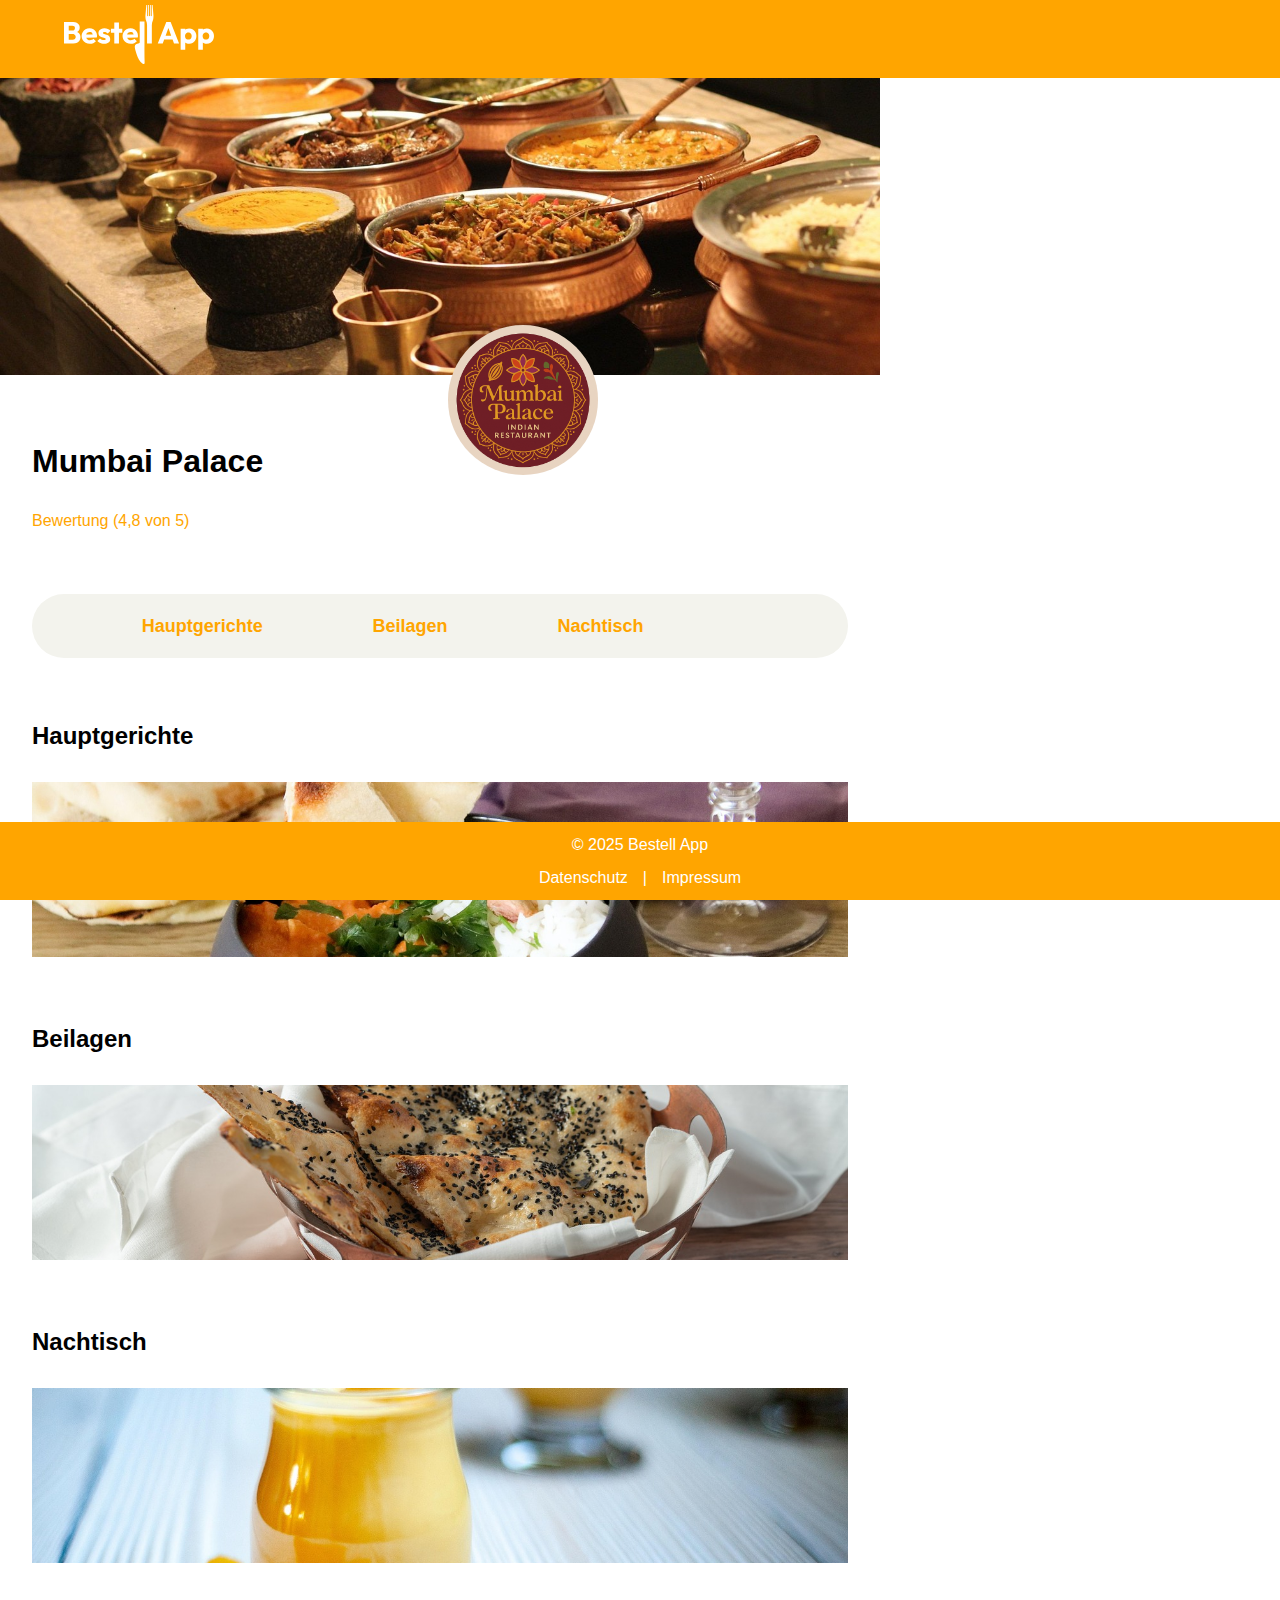
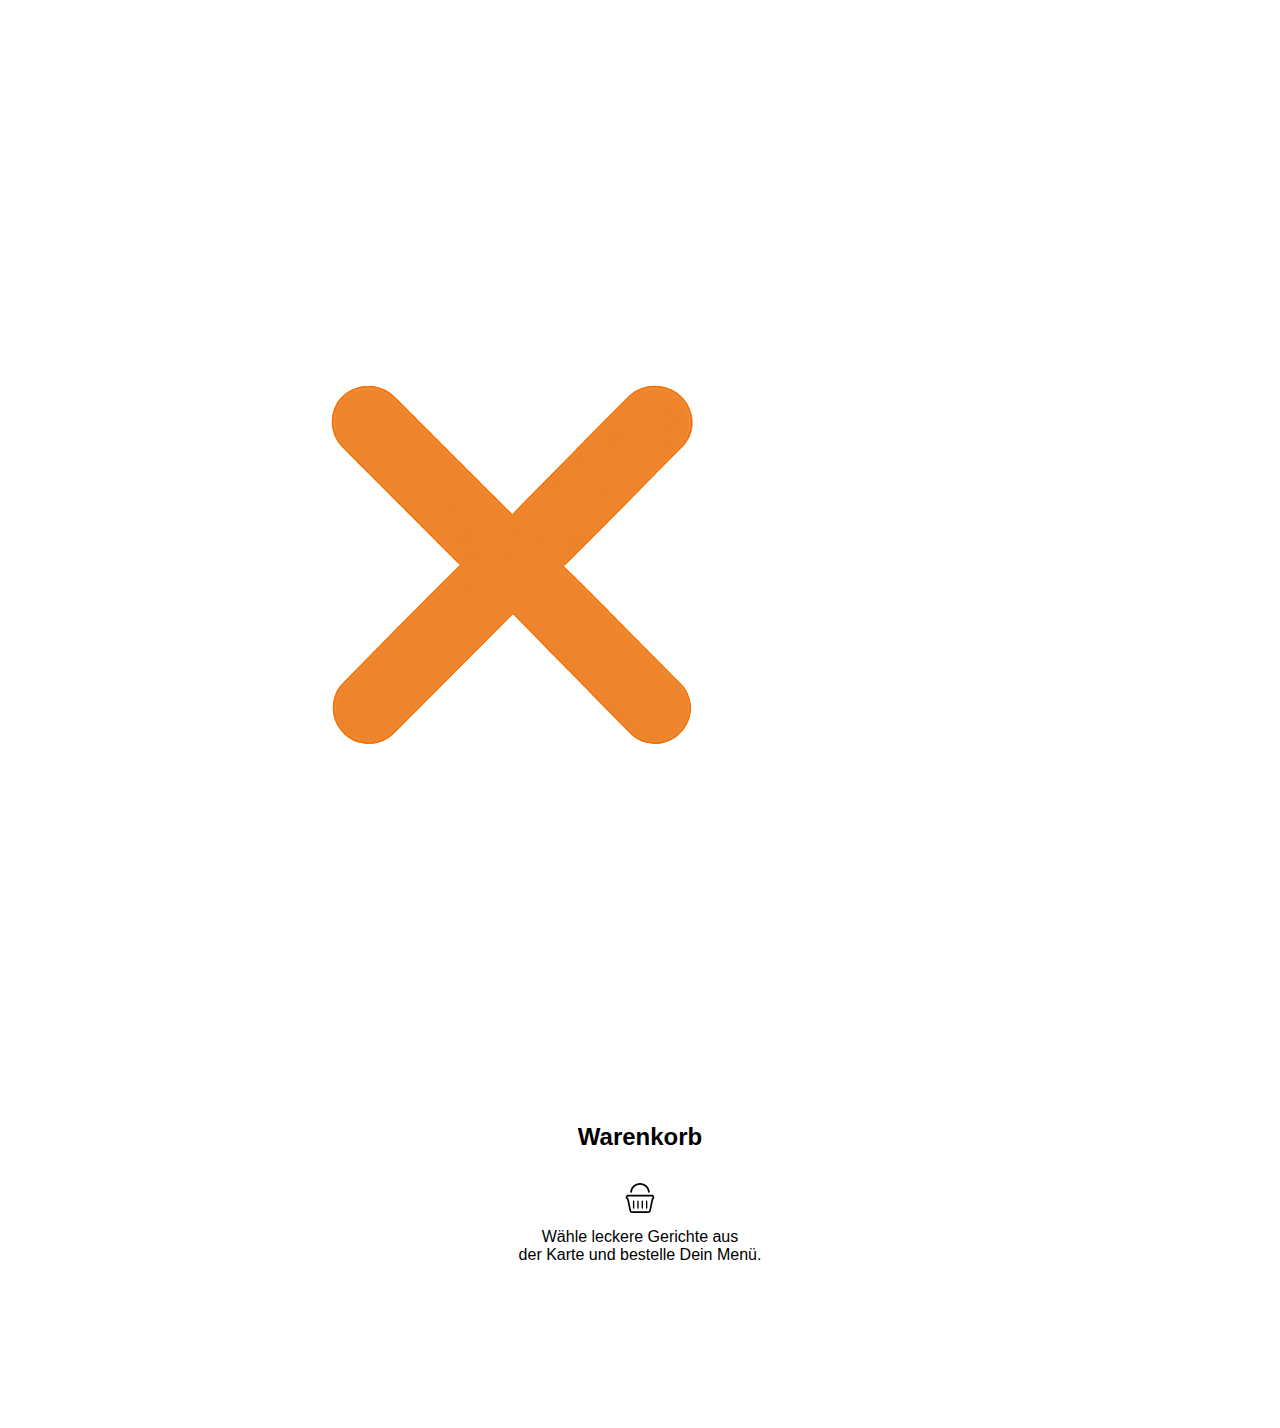
<file: index.html>
<!DOCTYPE html>
<html lang="de">
<head>
    <meta charset="UTF-8">
    <meta name="viewport" content="width=device-width, initial-scale=1.0">
    <title>Bestellapp</title>
    <link rel="icon" type="image/x-icon" href="./assets/img/favicon-16x16.png">
    <script src="./script.js"></script>
    <script src="./js/db.js"></script>
    <script src="./js/templates.js"></script>
    <link rel="stylesheet" href="./style.css"> 
    <link rel="stylesheet" href="./css/assets.css"> 
    <link rel="stylesheet" href="./css/header-footer.css"> 
    <link rel="stylesheet" href="./css/basket.css"> 
    <link rel="stylesheet" href="./css/standard.css"> 
</head>
<body onload="init()">
    <div class="content" id="content">
    <header>
        <a href="./index.html"><img src="./assets/img/Bestell App- Logo.svg" alt="Bestellapp" class="logo"></a>
        <img src="./assets/img/burger_menu.png" alt="öffne Menu" onclick="toggleBurgerMenu()" class="burger-menu-btn">
    </header>
    <div id="burger-menu" class="burger-menu-box burger-menu-closed">
        <a href="#main-dishes" class="section-links">Hauptgerichte</a> 
        <a href="#side-dishes" class="section-links">Beilagen</a> 
        <a href="#desserts" class="section-links">Nachtisch</a> 
        <a href="http://" class="section-links"></a> 
    </div>
    <main class="content-wrapper">
        <section >
            <div class="restaurant-header">
            <img src="./assets/img/indian_buffet.jpg" alt="Resaturan Vorschau" class="restaurant-img">
            <img src="./assets/img/mumbai-palace.png" alt="Restaurant Logo" class="restaurant-logo">
            </div>
            <div class="restaurant-info">
                <h1>Mumbai Palace</h2>
                <span class="ratings">Bewertung (4,8 von 5)</span>
            </div>
            <div class="menu-bar">
               <a href="#main-dishes" class="section-links">Hauptgerichte</a> 
               <a href="#side-dishes" class="section-links">Beilagen</a> 
               <a href="#desserts" class="section-links">Nachtisch</a> 
               <a href="http://" class="section-links"></a> 
            </div>
            <div class="restaurant-menus">
                <h2 id="main-dishes">Hauptgerichte</h3>
                <img src="./assets/img/main-dish.jpg" alt="Haupgerichte" class="dish-section-header">
                    <div id="mainDishes-container" class="main-dish">  
                    </div>
                <h2 id="side-dishes">Beilagen</h3>
                <img src="./assets/img/side-dish.jpg" alt="Beilagen" class="dish-section-header">
                    <div id="sideDishes-container" class="main-dish">  
                    </div>
                <h2 id="desserts">Nachtisch</h3>
                <img src="./assets/img/dessert.jpg" alt="Nachtisch" class="dish-section-header">
                    <div id="desserts-container" class="main-dish">  
                    </div>
            </div>
        </section>
        <aside class="basket-side-layout-container" id="basket-overlay">
            <img src="./assets/img/schliessen.png" alt="schließen" class="close-btn" onclick="toggleRespBasket('basket-overlay','rep-basket-overlay-container','basket-side-layout-container')">
            <div class="basket">
                <h2 class="basket-header">Warenkorb</h2>
                <div class="empty-basket" id="empty-basket">
                    <img class="icon-basket" src="./assets/img/shoppingbasket.svg" alt="leerer Einkaufswagen">
                    <span>Wähle leckere Gerichte aus<br> der Karte und bestelle Dein Menü.</span>
                </div>
                <div class="basket-content-div">
                    <div class="basket-check-out" id="basket-check-out">
                    </div>
                    <div id="basket-dish" class="basket-dish extra-padding-bottom">
                    </div>
                </div>
            </div>  
        </aside>
        <div>
            <button class="open-resp-basket-btn" id="open-resp-basket" onclick="toggleRespBasket('basket-overlay', 'basket-side-layout-container', 'rep-basket-overlay-container')">Warenkorb</button>
        </div>
    </main>
        
    </div>
    <footer>
        <span>© 2025 Bestell App</span>
        <div class="legal">
            <a class="legal-links" href="./datenschutz.html">Datenschutz</a>
             <span>|</span>
            <a class="legal-links" href="./impressum.html">Impressum</a>
        </div>

    </footer>
</body>
</html>
</file>
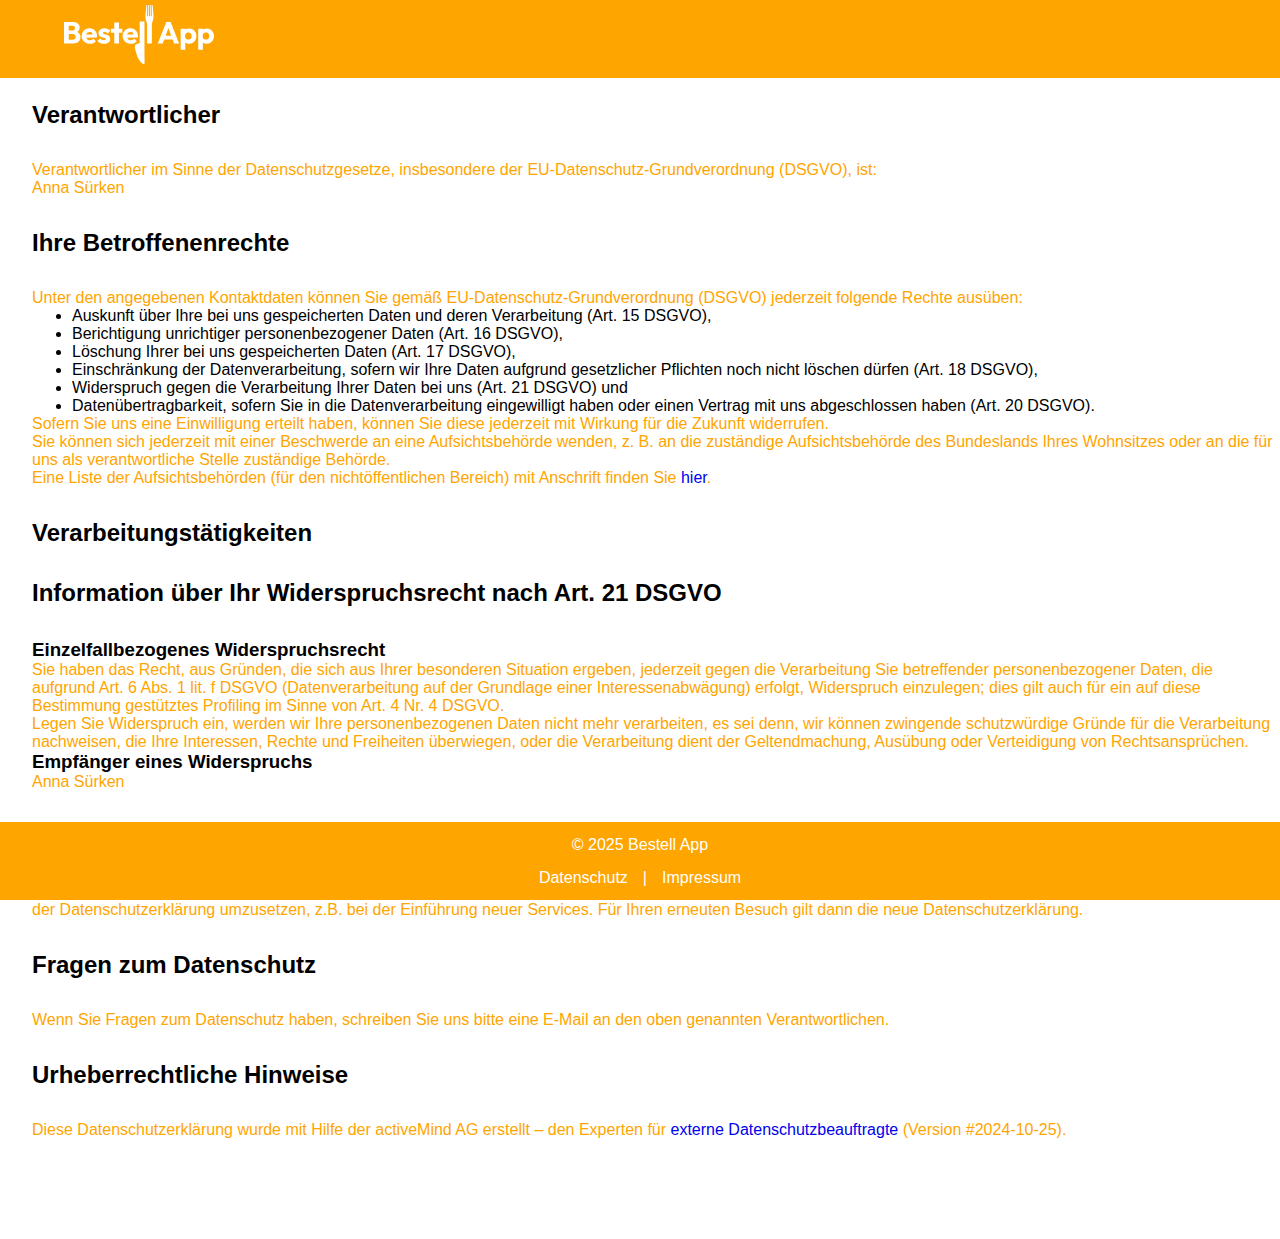
<file: datenschutz.html>
<!DOCTYPE html>
<html lang="de">
  <head>
    <meta charset="UTF-8" />
    <meta name="viewport" content="width=device-width, initial-scale=1.0" />
    <title>Datenschutz</title>
    <link
      rel="icon"
      type="image/x-icon"
      href="./assets/img/favicon-16x16.png"
    />
    <script src="./script.js"></script>
    <script src="./js/db.js"></script>
    <script src="./js/templates.js"></script>
    <link rel="stylesheet" href="./style.css" />
    <link rel="stylesheet" href="./css/assets.css" />
    <link rel="stylesheet" href="./css/header-footer.css" />
    <link rel="stylesheet" href="./css/basket.css" />
    <link rel="stylesheet" href="./css/standard.css" />
  </head>
  <body>
    <header>
      <a href="./index.html"
        ><img
          src="./assets/img/Bestell App- Logo.svg"
          alt="Bestellapp"
          class="logo"
      /></a>
      <img
        src="./assets/img/burger_menu.png"
        alt="öffne Menu"
        onclick="toggleBurgerMenu()"
        class="burger-menu-btn"
      />
    </header>
    <main class="margin">
      <div class="extra-padding-bottom">
        <h1>Datenschutzhinweise</h1>
        <h2>Verantwortlicher</h2>
        <p>
          Verantwortlicher im Sinne der Datenschutzgesetze, insbesondere der
          EU-Datenschutz-Grundverordnung (DSGVO), ist:
        </p>
        <p>Anna Sürken</p>
        <h2>Ihre Betroffenenrechte</h2>
        <p>
          Unter den angegebenen Kontaktdaten können Sie gemäß
          EU-Datenschutz-Grundverordnung (DSGVO) jederzeit folgende Rechte
          ausüben:
        </p>
        <ul>
          <li>
            Auskunft über Ihre bei uns gespeicherten Daten und deren
            Verarbeitung (Art. 15 DSGVO),
          </li>
          <li>
            Berichtigung unrichtiger personenbezogener Daten (Art. 16 DSGVO),
          </li>
          <li>Löschung Ihrer bei uns gespeicherten Daten (Art. 17 DSGVO),</li>
          <li>
            Einschränkung der Datenverarbeitung, sofern wir Ihre Daten aufgrund
            gesetzlicher Pflichten noch nicht löschen dürfen (Art. 18 DSGVO),
          </li>
          <li>
            Widerspruch gegen die Verarbeitung Ihrer Daten bei uns (Art. 21
            DSGVO) und
          </li>
          <li>
            Datenübertragbarkeit, sofern Sie in die Datenverarbeitung
            eingewilligt haben oder einen Vertrag mit uns abgeschlossen haben
            (Art. 20 DSGVO).
          </li>
        </ul>
        <p>
          Sofern Sie uns eine Einwilligung erteilt haben, können Sie diese
          jederzeit mit Wirkung für die Zukunft widerrufen.
        </p>
        <p>
          Sie können sich jederzeit mit einer Beschwerde an eine
          Aufsichtsbehörde wenden, z. B. an die zuständige Aufsichtsbehörde des
          Bundeslands Ihres Wohnsitzes oder an die für uns als verantwortliche
          Stelle zuständige Behörde.
        </p>
        <p>
          Eine Liste der Aufsichtsbehörden (für den nichtöffentlichen Bereich)
          mit Anschrift finden Sie
          <a
            href="https://www.bfdi.bund.de/DE/Infothek/Anschriften_Links/anschriften_links-node.html"
            >hier</a
          >.
        </p>
        <h2>Verarbeitungstätigkeiten</h2>
        <h2>Information über Ihr Widerspruchsrecht nach Art. 21 DSGVO</h2>
        <h3>Einzelfallbezogenes Widerspruchsrecht</h3>
        <p>
          Sie haben das Recht, aus Gründen, die sich aus Ihrer besonderen
          Situation ergeben, jederzeit gegen die Verarbeitung Sie betreffender
          personenbezogener Daten, die aufgrund Art. 6 Abs. 1 lit. f DSGVO
          (Datenverarbeitung auf der Grundlage einer Interessenabwägung)
          erfolgt, Widerspruch einzulegen; dies gilt auch für ein auf diese
          Bestimmung gestütztes Profiling im Sinne von Art. 4 Nr. 4 DSGVO.
        </p>
        <p>
          Legen Sie Widerspruch ein, werden wir Ihre personenbezogenen Daten
          nicht mehr verarbeiten, es sei denn, wir können zwingende
          schutzwürdige Gründe für die Verarbeitung nachweisen, die Ihre
          Interessen, Rechte und Freiheiten überwiegen, oder die Verarbeitung
          dient der Geltendmachung, Ausübung oder Verteidigung von
          Rechtsansprüchen.
        </p>
        <h3>Empfänger eines Widerspruchs</h3>
        <p>Anna Sürken</p>
        <h2>Änderung unserer Datenschutzerklärung</h2>
        <p>
          Wir behalten uns vor, diese Datenschutzerklärung anzupassen, damit sie
          stets den aktuellen rechtlichen Anforderungen entspricht oder um
          Änderungen unserer Leistungen in der Datenschutzerklärung umzusetzen,
          z.B. bei der Einführung neuer Services. Für Ihren erneuten Besuch gilt
          dann die neue Datenschutzerklärung.
        </p>
        <h2>Fragen zum Datenschutz</h2>
        <p>
          Wenn Sie Fragen zum Datenschutz haben, schreiben Sie uns bitte eine
          E-Mail an den oben genannten Verantwortlichen.
        </p>
        <h2>Urheberrechtliche Hinweise</h2>
        <p>
          Diese Datenschutzerklärung wurde mit Hilfe der activeMind AG erstellt
          – den Experten für
          <a
            href="https://www.activemind.de/datenschutz/datenschutzbeauftragter/"
            target="_blank"
            rel="noopener dofollow"
            >externe Datenschutzbeauftragte</a
          >
          (Version #2024-10-25).
        </p>
      </div>
    </main>
    <footer>
        <span>© 2025 Bestell App</span>
        <div class="legal">
            <a class="legal-links" href="./datenschutz.html">Datenschutz</a>
             <span>|</span>
            <a class="legal-links" href="./impressum.html">Impressum</a>
        </div>

    </footer>
</body>
</html>
</file>
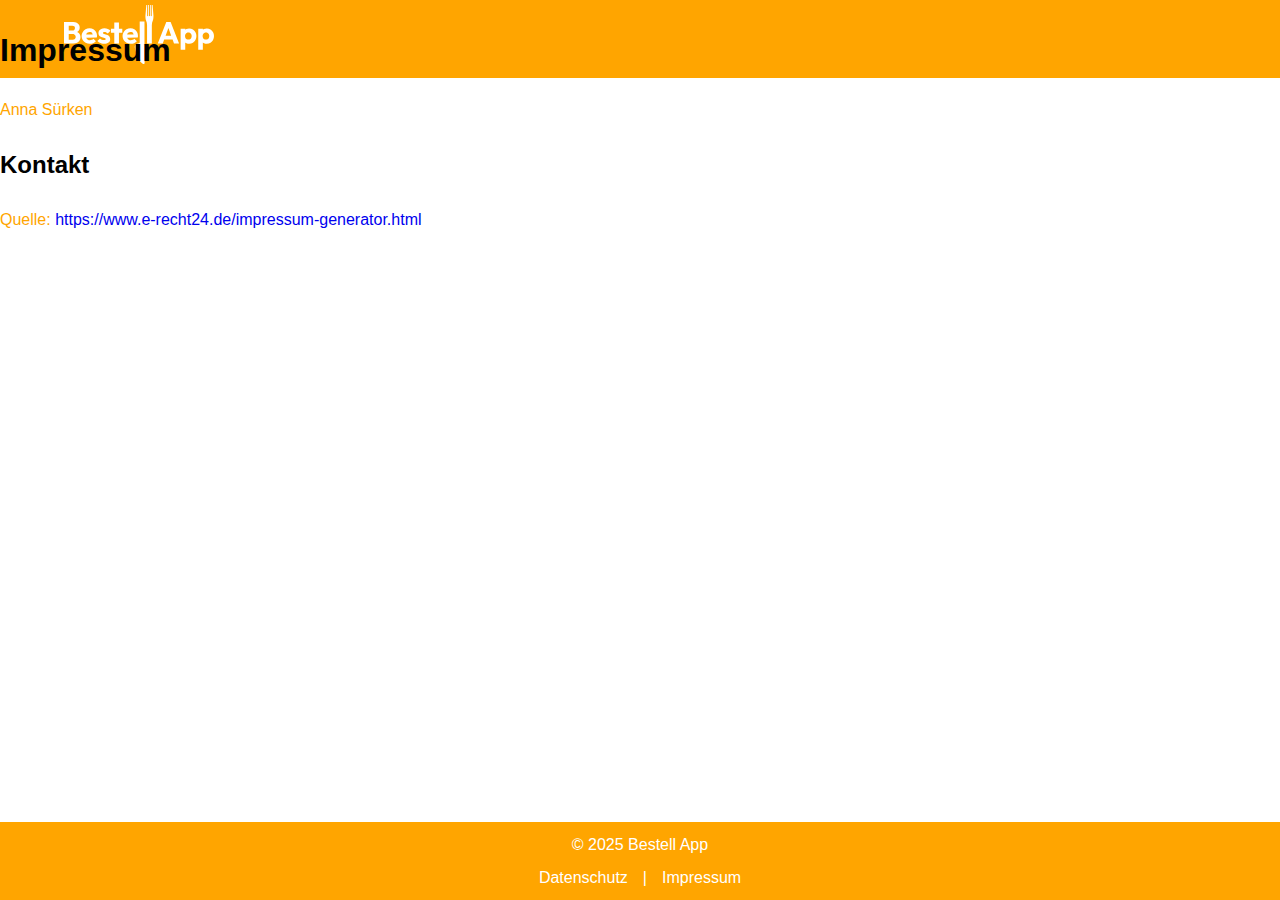
<file: impressum.html>
<!DOCTYPE html>
<html lang="de">
<head>
    <meta charset="UTF-8">
    <meta name="viewport" content="width=device-width, initial-scale=1.0">
    <title>Impressum</title>
    <link rel="icon" type="image/x-icon" href="./assets/img/favicon-16x16.png">
    <script src="./script.js"></script>
    <script src="./js/db.js"></script>
    <script src="./js/templates.js"></script>
    <link rel="stylesheet" href="./style.css"> 
    <link rel="stylesheet" href="./css/assets.css"> 
    <link rel="stylesheet" href="./css/header-footer.css"> 
    <link rel="stylesheet" href="./css/basket.css"> 
    <link rel="stylesheet" href="./css/standard.css"> 
</head>
<body>
    <header>
        <a href="./index.html"><img src="./assets/img/Bestell App- Logo.svg" alt="Bestellapp" class="logo"></a>
        <img src="./assets/img/burger_menu.png" alt="öffne Menu" onclick="toggleBurgerMenu()" class="burger-menu-btn">
    </header>
    <main>
        <main class="content">
        <h1>Impressum</h1>

        <p>Anna S&uuml;rken<br />


        <h2>Kontakt</h2>


        <p>Quelle: <a href="https://www.e-recht24.de/impressum-generator.html">https://www.e-recht24.de/impressum-generator.html</a></p>
    </main>
    <footer>
        <span>© 2025 Bestell App</span>
        <div class="legal">
            <a class="legal-links" href="./datenschutz.html" target="_blank">Datenschutz</a>
             <span>|</span>
            <a class="legal-links" href="./impressum.html" target="_blank">Impressum</a>
        </div>

    </footer>
</body>
</html>
</file>
<file: style.css>
.restaurant-img {
  object-fit: cover;
  height: 375px;
  width: 100%;
}

.restaurant-logo {
  border-radius: 100%;
  width: 150px;
  position: absolute;
  top: 325px;
  left: 35%;
  z-index: 1;
}

.main-dish-div {
  background-color: rgb(243, 243, 237);
  border-radius: 20px;
  display: flex;
  flex-direction: column;
  padding: 32px 10px;
  gap: 15px;
  margin-bottom: 32px;
}

.main-dish-div:hover {
  background-color: rgb(240, 223, 182);
}

.dish-price {
  color: orange;
  font-weight: bold;
}

.ratings {
  color: orange;
  margin-bottom: 32px;
}

.icon {
  float: right;
  width: 55px;
  cursor: pointer;
}

.icon:hover {
  transform: scale(1.1);
}

.restaurant-info,
.restaurant-menus {
  margin: 64px 32px;
}

.main-dish {
  display: flex;
  flex-direction: column;
  gap: 15px;
}

.dish-section-header {
  object-fit: cover;
  height: 175px;
  width: 100%;
  margin-bottom: 32px;
}

.menu-bar {
  height: 64px;
  border-radius: 50px;
  background-color: rgb(243, 243, 237);
  display: flex;
  align-items: center;
  justify-content: space-evenly;
  margin-left: 32px;
  margin-right: 32px;
}

.section-links {
  color: orange;
  font-weight: bold;
  padding-left: 15px;
  font-size: 18px;
}

.burger-menu-box {
  display: none;
  flex-direction: column;
  gap: 15px;
  position: fixed;
  top: 78px;
  right: 0;
  background-color: rgb(243, 243, 237);
  color: white;
  width: 150px;
  height: 175px;
  transition: all 250ms ease-in-out;
  padding-top: 15px;
}

.burger-menu-closed {
  transform: translateX(100%);
  transition: all 250ms ease-in-out;
}

.burger-menu-btn {
  display: none;
  margin-top: 5px;
  float: right;
  width: 55px;
  cursor: pointer;
}

.open-resp-basket-btn {
  display: none;
  position: fixed;
  top: 80%;
  left: 32px;
  align-content: center;
}

.extra-padding-bottom {
    padding-bottom: 100px;
}

.imprint {
    margin: 32px;
    color: orange;
    display: flex;
    flex-direction: column;
    margin-top: 110px;
    height:800px;
}

.margin {
    margin-left: 32px;
}

.no-scroll {
  overflow: hidden;
}


/* Responsive */

@media (max-width: 1000px) {
  .restaurant-logo {
    border-radius: 100%;
    width: 125px;
  }

  .open-resp-basket-btn {
    display: block;
  }

  .restaurant-logo {
    border-radius: 100%;
    width: 75px;
    top: 290px;
    left: 32px;
  }

  .burger-menu-btn {
    display: block;
    width: 48px;
  }

  .burger-menu-box {
    display: flex;
  }

  .menu-bar {
    display: none;
  }
}

@media (max-width: 500px) {
  .icon {
    width: 38px;
  }
}

@media (max-width: 400px) {
  .icon {
    width: 25px;
  }
}
</file>
<file: css/assets.css>
p {
  color: orange;
}

section {
  width: auto;
  width: calc(100% - 400px);
}

h2 {
  margin-bottom: 32px;
  margin-top: 32px;
}

h1 {
  font-size: 32px;
  margin-bottom: 32px;
  margin-top: 32px;
}

button {
  background-color: orange;
  border: none;
  padding: 12px;
  border-radius: 25px;
  color: white;
  font-size: 15px;
  font-weight: bold;
  cursor: pointer;
}

button:hover {
  transform: scale(1.1);
}

/* Responsive  */

@media (max-width: 1000px) {
  section {
    width: 100%;
  }
}

@media (max-width: 500px) {
  h2 {
    margin-bottom: 20px;
  }

  h1 {
    font-size: 28px;
  }
}
</file>
<file: css/header-footer.css>
header {
    background-color: orange;
    height: 78px;
    top: 0;
    left: 0;
    right: 0;
    margin: 0;
    position: absolute;
}

footer {
    background-color: orange;
    height: 78px;
    bottom: 0;
    left: 0;
    width:100%;
    position: fixed;
    color: white;
    display: flex;
    justify-content: center;
    flex-direction: column;
    align-items: center;
    gap: 15px;
}

.logo {
    width: 150px;
    object-fit: cover;
    margin-left: 64px;
    margin-top: 5px;
}

.legal {
    display: flex;
    gap: 15px;
    color: white;
}

.extra-padding-bottom{
    padding-bottom: 100px;
}

.legal-links {
    color: white;

}
</file>
<file: css/basket.css>
.basket {
    position: sticky;
    margin: 32px 32px;
    top:85px;
}

.basket-header {
    text-align: center;

}
.icon-basket {
    width: 55px
}
.empty-basket {
    display: flex;
    align-items: center;
    flex-direction: column;
    justify-content: center;
    text-align: center;
    gap: 15px;
}

.basket-dishes {
    display: flex;
    justify-content: space-between;
    flex-direction: column;
}

.dish-title {
    font-weight: bold;
}

.dish-price-basket {
    color: black;

}

.d_none {
    display: none;
}

.sum-of-dish {
    display: flex;
    align-items: center;
    justify-content: space-between;
    margin-top: 15px;;
}

.dish-amount {
    display: flex;
    align-items: center;
    gap: 10px;
}

.icon-basket{
    width: 30px;
    cursor: pointer;
}

.icon-basket:hover {
    transform: scale(1.1);
}

.basket-check-out {
    display: flex;
    flex-direction: column;
    gap: 5px;
    margin-bottom: 32px;
}

/* Responisve */

@media(max-width : 1000px){

.basket {
    position: sticky;
    margin: 32px 32px;
    top:85px;
}
}
</file>
<file: css/standard.css>
* {
  box-sizing: border-box;
  font-family: "Roboto Flex", sans-serif;
  scroll-behavior: smooth;
  margin: 0;
}

body {
  height: 100vh;
}

a {
  text-decoration: none;
}

a:hover {
  filter: drop-shadow(0px 0px 4px #f3f2f1);
}

.content {
  position: relative;
  overflow-x: hidden;
}

.extra-padding-bottom {
  padding-bottom: 100px;
}
</file>
